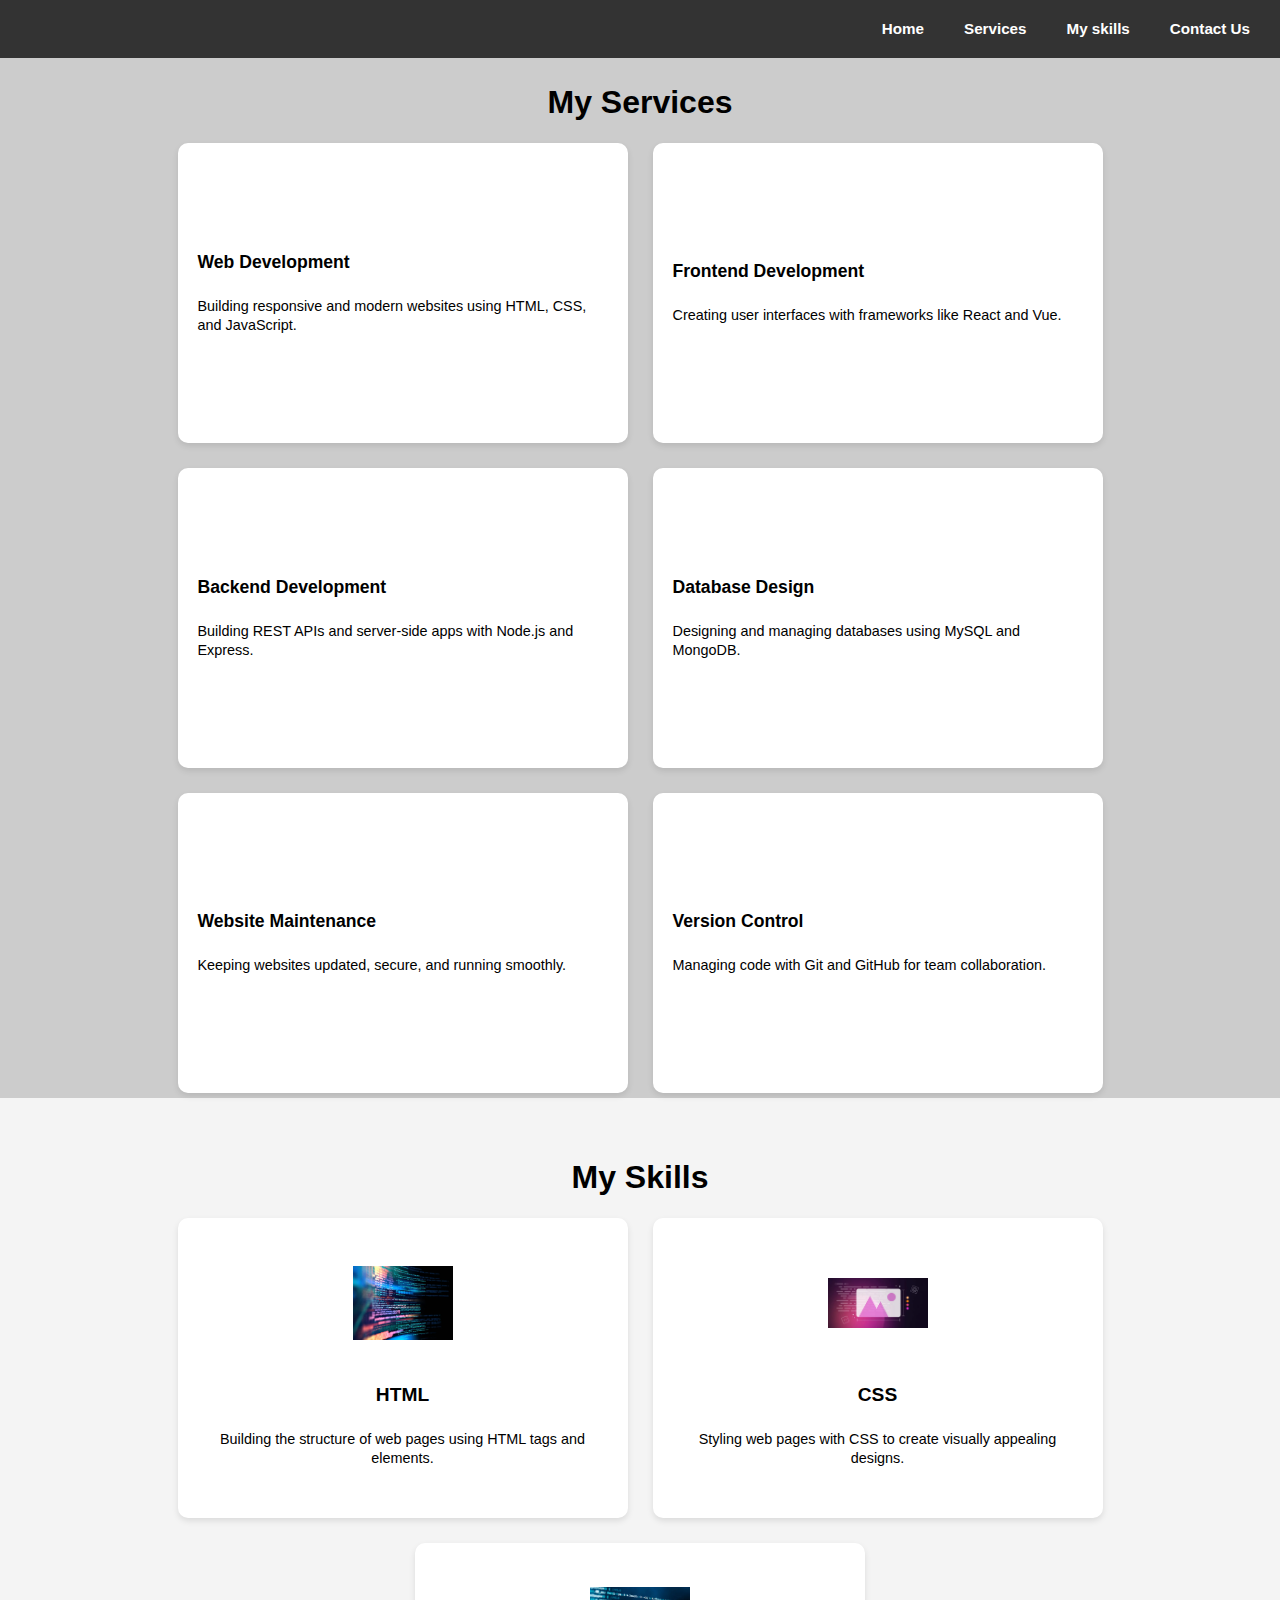
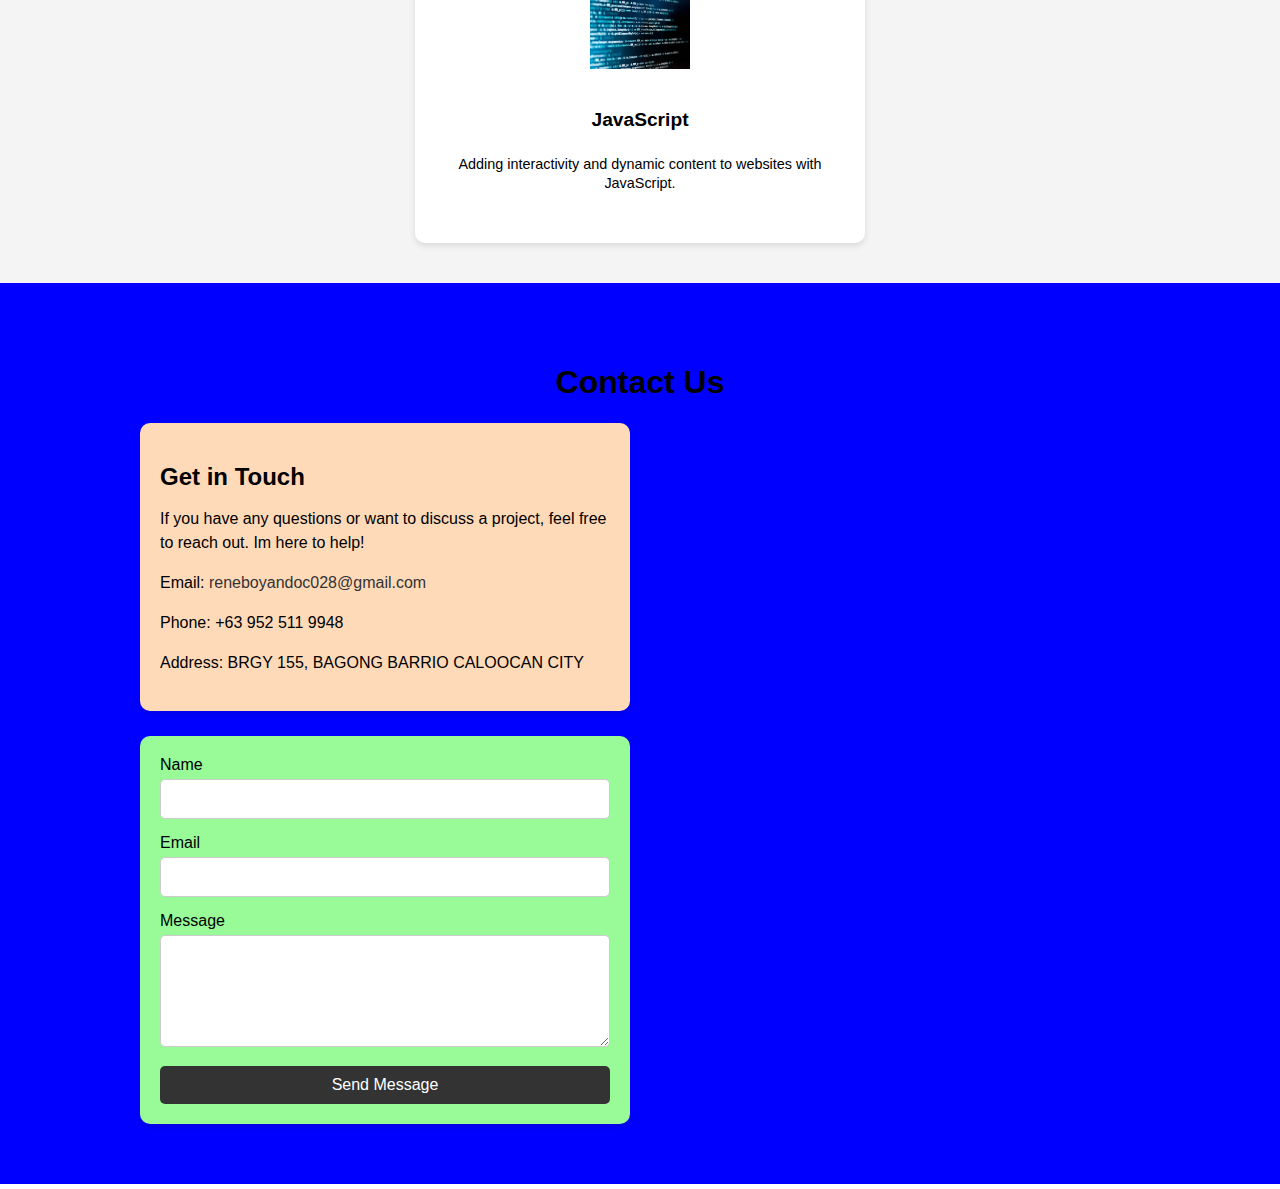
<file: projects.html>
<!DOCTYPE html>
<html lang="en">
<head>
    <meta charset="UTF-8">
    <title>My Projects</title>
    <link rel="stylesheet" href="css/project.css">
</head>
<body>

<nav>
    <ul>
        <li><a href="index.html">Home</a></li>  
        <li><a href="#services">Services</a></li>
         <li><a href="#skills">My skills</a></li>
        <li><a href="#contact">Contact Us</a></li>
    </ul>
</nav>


<section id="services">
    <h1>My Services</h1>
    <div class="services-list">
        <div class="service">
            <h2>Web Development</h2>
            <p>Building responsive and modern websites using HTML, CSS, and JavaScript.</p>
        </div>
        <div class="service">
            <h2>Frontend Development</h2>
            <p>Creating user interfaces with frameworks like React and Vue.</p>
        </div>
        <div class="service">
            <h2>Backend Development</h2>
            <p>Building REST APIs and server-side apps with Node.js and Express.</p>
        </div>
        <div class="service">
            <h2>Database Design</h2>
            <p>Designing and managing databases using MySQL and MongoDB.</p>
        </div>
        <div class="service">
            <h2>Website Maintenance</h2>
            <p>Keeping websites updated, secure, and running smoothly.</p>
        </div>
        <div class="service">
            <h2>Version Control</h2>
            <p>Managing code with Git and GitHub for team collaboration.</p>
        </div>
    </div>
</section>

<section id="skills">
    <h1>My Skills</h1>
    <div class="skills-list">
        <div class="skill">
            <img src="img/html.webp" alt="HTML" />
            <h2>HTML</h2>
            <p>Building the structure of web pages using HTML tags and elements.</p>
        </div>
        <div class="skill">
            <img src="img/css.webp" alt="CSS" />
            <h2>CSS</h2>
            <p>Styling web pages with CSS to create visually appealing designs.</p>
        </div>
        <div class="skill">
            <img src="img/java.webp" alt="JavaScript" />
            <h2>JavaScript</h2>
            <p>Adding interactivity and dynamic content to websites with JavaScript.</p>
        </div>
    </div>
</section>

<section id="contact">
    <h1>Contact Us</h1>
    <div class="contact-container">
        <div class="contact-info">
            <h2 >Get in Touch</h2>
            <p>If you have any questions or want to discuss a project, feel free to reach out. Im here to help!</p>
            <p>Email: <a href="mailto:reneboyandoc028@gmail.com">reneboyandoc028@gmail.com</a></p>
            <p>Phone: +63 952 511 9948</p>
            <p>Address: BRGY 155, BAGONG BARRIO CALOOCAN CITY</p>
        </div>

        <div class="contact-form">
            <form action="submit_form.php" method="POST">
                <label for="name">Name</label>
                <input type="text" id="name" name="name" required>

                <label for="email">Email</label>
                <input type="email" id="email" name="email" required>

                <label for="message">Message</label>
                <textarea id="message" name="message" rows="5" required></textarea>

                <button type="submit">Send Message</button>
            </form>
        </div>
    </div>
</section>


</body>
</html>
</file>
<file: css/project.css>
html{
    scroll-behavior: smooth;
}
body {
    margin: 0;
    font-family: Arial, sans-serif;
    scroll-behavior: smooth;
}

nav {
    background-color: #333;
    padding: 0.5rem;
    position: sticky; 
    top: 0;
    z-index: 1000;
    padding: 20px;
    display: flex;
    justify-content: flex-end;
}

nav ul {
    list-style: none;
    display: flex;
    gap: 20px;
    margin: 0;
    padding: 0;
}

nav li {
    margin: 0;
}

nav a {
    color: white;
    text-decoration: none;
    font-weight: bold;
    font-size: 0.95rem;
    padding: 10px;
    transition: background-color 0.3s;
}

nav a:hover {
    background-color: #555;
    border-radius: 5px;
}

#services {
    background-color: #ccc;
    padding: 5px;
    text-align: center;
}

.services-list {
    display: flex;
    flex-wrap: wrap;
    justify-content: center;
    gap: 20px;
    max-width: 1000px;
    margin: auto;
}

.service {
    background-color: #fff;
    width: 300px;
    height: 300px;
    border-radius: 10px;
    box-shadow: 0 3px 6px rgba(0, 0, 0, 0.1);
    padding: 20px;
    box-sizing: border-box;

    display: flex;
    flex-direction: column;
    justify-content: center;
    align-items: flex-start;
    text-align: left;

    transition: background-color 0.3s, color 0.3s, transform 0.3s, box-shadow 0.3s;
    color: #000; 
}

.service:hover {
    background-color: #000; 
    color: #fff;
    transform: translateY(-5px);
    box-shadow: 0 8px 16px rgba(0, 0, 0, 0.2);
    cursor: pointer;
}


.service h2 {
    font-size: 1.1rem;
    margin-bottom: 10px;
}

.service p {
    font-size: 0.9rem;
    line-height: 1.3;
}


#skills {
    background-color: #f4f4f4;
    padding: 40px 20px;
    text-align: center;
}

.skills-list {
    display: flex;
    flex-wrap: wrap;
    justify-content: center;
    gap: 20px;
    max-width: 1000px;
    margin: auto;
}

.skill {
    background-color: #fff;
    width: 300px;
    height: 300px;
    border-radius: 10px;
    box-shadow: 0 3px 6px rgba(0, 0, 0, 0.1);
    padding: 20px;
    box-sizing: border-box;

    display: flex;
    flex-direction: column;
    justify-content: center;
    align-items: center;
    text-align: center;

    transition: transform 0.3s, background-color 0.3s;
}

.skill img {
    width: 100px;
    height: 100px;
    margin-bottom: 15px;
    object-fit: contain;
}

.skill h2 {
    font-size: 1.2rem;
    margin-bottom: 10px;
}

.skill p {
    font-size: 0.9rem;
    line-height: 1.3;
}

.skill:hover {
    transform: translateY(-5px);
    background-color: #000;
    color: white;
    cursor: pointer;
}


#contact {
    background-color: blue;
    padding: 60px 20px;
    text-align: center;
}

.contact-container {
    display: flex;
    justify-content: space-between;
    gap: 20px;
    max-width: 1000px;
    margin: auto;
    flex-wrap: wrap; 
}

.contact-info {
    width: 45%;
    background-color: peachpuff;
    padding: 20px;
    border-radius: 10px;
    box-shadow: 0 3px 6px rgba(0, 0, 0, 0.1);
    text-align: left;
}

.contact-info h2 {
    font-size: 1.5rem;
    margin-bottom: 10px;
}

.contact-info p {
    font-size: 1rem;
    line-height: 1.5;
}

.contact-info a {
    color: #333;
    text-decoration: none;
}

.contact-info a:hover {
    text-decoration: underline;
}

.contact-form {
    width: 45%;
    background-color: palegreen;
    padding: 20px;
    border-radius: 10px;
    box-shadow: 0 3px 6px rgba(0, 0, 0, 0.1);
    text-align: left;
}

.contact-form label {
    font-size: 1rem;
    margin-bottom: 5px;
    display: block;
}

.contact-form input,
.contact-form textarea {
    width: 100%;
    padding: 10px;
    margin-bottom: 15px;
    border-radius: 5px;
    border: 1px solid #ccc;
    box-sizing: border-box;
    font-size: 1rem;
}

.contact-form button {
    width: 100%;
    padding: 10px;
    background-color: #333;
    color: white;
    font-size: 1rem;
    border: none;
    border-radius: 5px;
    cursor: pointer;
    transition: background-color 0.3s;
}

.contact-form button:hover {
    background-color: #555;
}

@media (max-width: 600px) {

  nav {
    flex-direction: column;
    align-items: flex-start;
    padding: 10px;
  }

  nav ul {
    flex-direction: column;
    gap: 10px;
  }

  .services-list,
  .skills-list,
  .contact-container {
    flex-direction: column;
    align-items: center;
  }

  .service,
  .skill,
  .contact-info,
  .contact-form {
    width: 90%;
    height: auto;
  }

  .service,
  .skill {
    height: auto;
    padding: 15px;
  }

  .contact-form button {
    font-size: 0.95rem;
  }

  .contact-form input,
  .contact-form textarea {
    font-size: 0.95rem;
  }
}

@media (min-width: 601px) and (max-width: 1024px) {

  .service,
  .skill,
  .contact-info,
  .contact-form {
    width: 90%;
  }

  .services-list,
  .skills-list,
  .contact-container {
    justify-content: center;
  }

  nav {
    justify-content: center;
  }

  nav ul {
    gap: 15px;
  }

  .service,
  .skill {
    height: auto;
    padding: 20px;
  }
}

@media (min-width: 1025px) and (max-width: 1280px) {

  .service,
  .skill,
  .contact-info,
  .contact-form {
    width: 45%;
  }

  .services-list,
  .skills-list,
  .contact-container {
    gap: 25px;
  }
}
</file>
